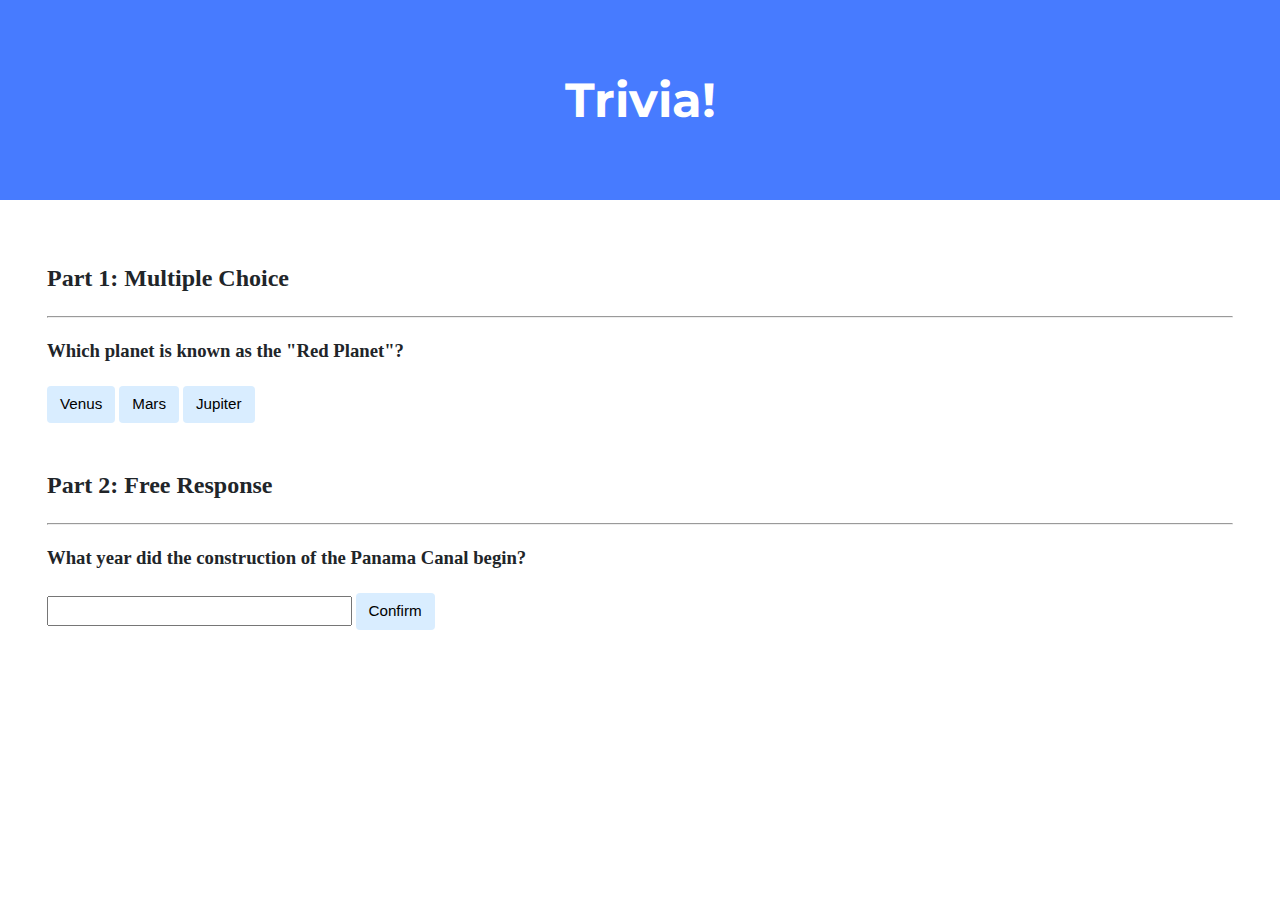
<file: trivia/index.html>
<!DOCTYPE html>

<html lang="en">
    <head>
        <link href="https://fonts.googleapis.com/css2?family=Montserrat:wght@500&display=swap" rel="stylesheet">
        <link href="styles.css" rel="stylesheet">
        <title>Trivia!</title>
        <script>
            //check answers to questions
            document.addEventListener('DOMContentLoaded', function() {
                let wrong_button = document.querySelectorAll('#Venus, #Jupiter')
                wrong_button.forEach(function(element) {
                    element.addEventListener('click', function() {
                        document.getElementById('mc_decision').textContent = 'Incorrect';
                        element.style.backgroundColor='red';
                    });
                });
            });

            document.addEventListener('DOMContentLoaded', function() {
                let right_button = document.querySelector('#Mars')
                right_button.addEventListener('click', function() {
                    document.getElementById('mc_decision').textContent = 'Correct!';
                    right_button.style.backgroundColor = 'green';
                });
            });

            document.addEventListener('DOMContentLoaded', function() {
                let frq_box = document.querySelector('#frq_answer')
                document.querySelector('form').addEventListener('submit', function(e) {
                    if (document.querySelector('#frq_answer').value == '1904')
                    {
                        e.preventDefault();
                        document.getElementById('frq_decision').textContent = 'Correct!';
                        frq_box.style.backgroundColor = 'green';
                    }
                    if (document.querySelector('#frq_answer').value != '1904')
                    {
                        e.preventDefault();
                        document.getElementById('frq_decision').textContent = 'Incorrect';
                        frq_box.style.backgroundColor = 'red';
                    }
                });
            });
        </script>
    </head>
    <body>
        <div class="header">
            <h1>Trivia!</h1>
        </div>

        <div class="container">
            <div class="section">
                <h2>Part 1: Multiple Choice </h2>
                <hr>
                <h3>Which planet is known as the "Red Planet"?</h3>
                <h4 id="mc_decision"></h4>
                <button id="Venus">Venus</button>
                <button id="Mars">Mars</button>
                <button id="Jupiter">Jupiter</button>
            </div>

            <div class="section">
                <h2>Part 2: Free Response</h2>
                <hr>
                <h3>What year did the construction of the Panama Canal begin?</h3>
                <h4 id="frq_decision"></h4>
                <form>
                    <input type="text" autocomplete="off" id="frq_answer">
                    <button>Confirm</button>
                </form>
            </div>
        </div>
    </body>
</html>
</file>
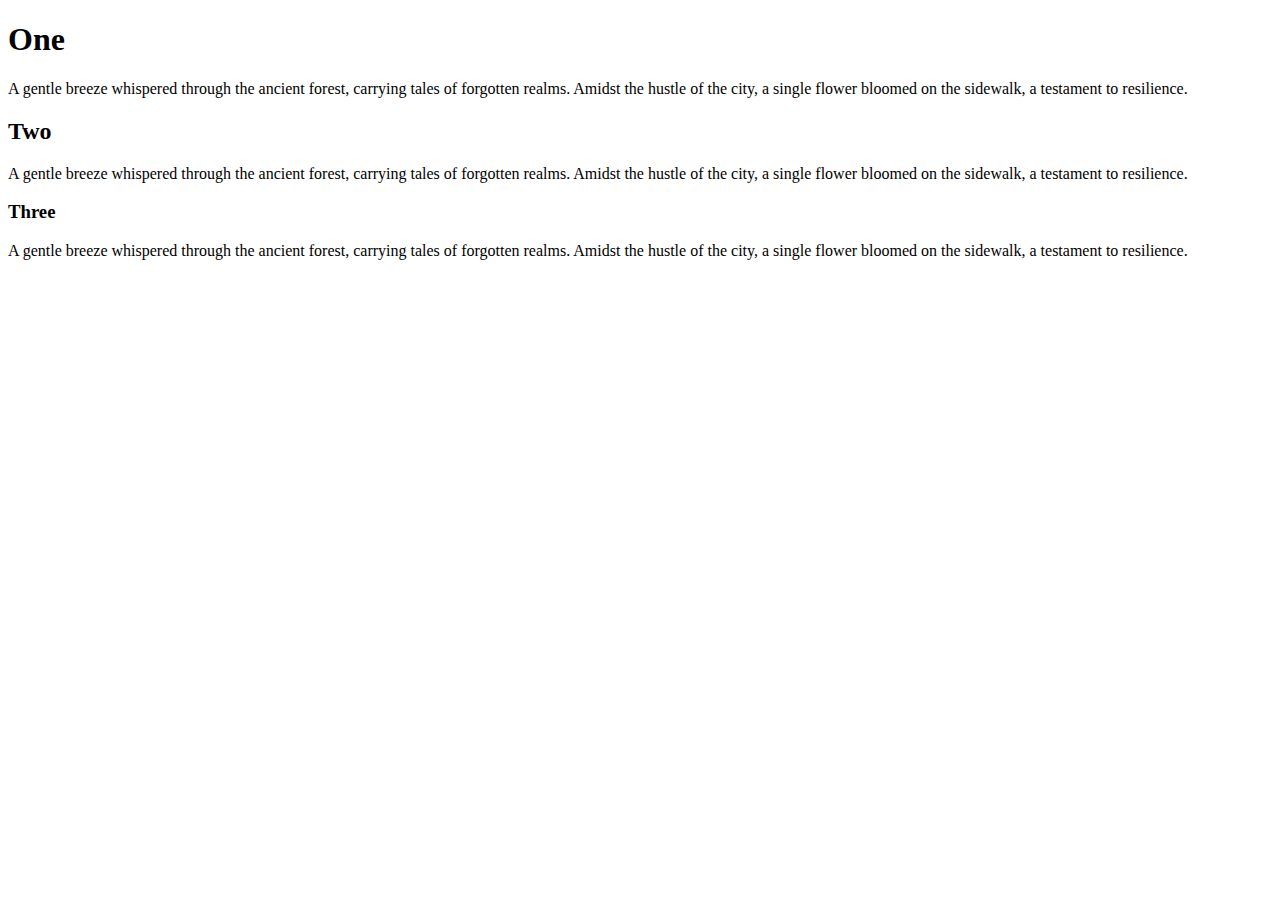
<file: headings.html>
<!DOCTYPE html>

<html lang="en">
    <head>
        <title>
            headings
        </title>
    </head>
    <body>

        <h1>
        One
        </h1>
        <p>
            A gentle breeze whispered through the ancient forest, carrying tales of forgotten realms. Amidst the hustle of the city, a single flower bloomed on the sidewalk, a testament to resilience.
        </p>
        <h2>
        Two
        </h2>
        <p>
            A gentle breeze whispered through the ancient forest, carrying tales of forgotten realms. Amidst the hustle of the city, a single flower bloomed on the sidewalk, a testament to resilience.
        </p>
        <h3>
        Three
        </h3>
        <p>
            A gentle breeze whispered through the ancient forest, carrying tales of forgotten realms. Amidst the hustle of the city, a single flower bloomed on the sidewalk, a testament to resilience.
        </p>

    </body>
</html>
</file>
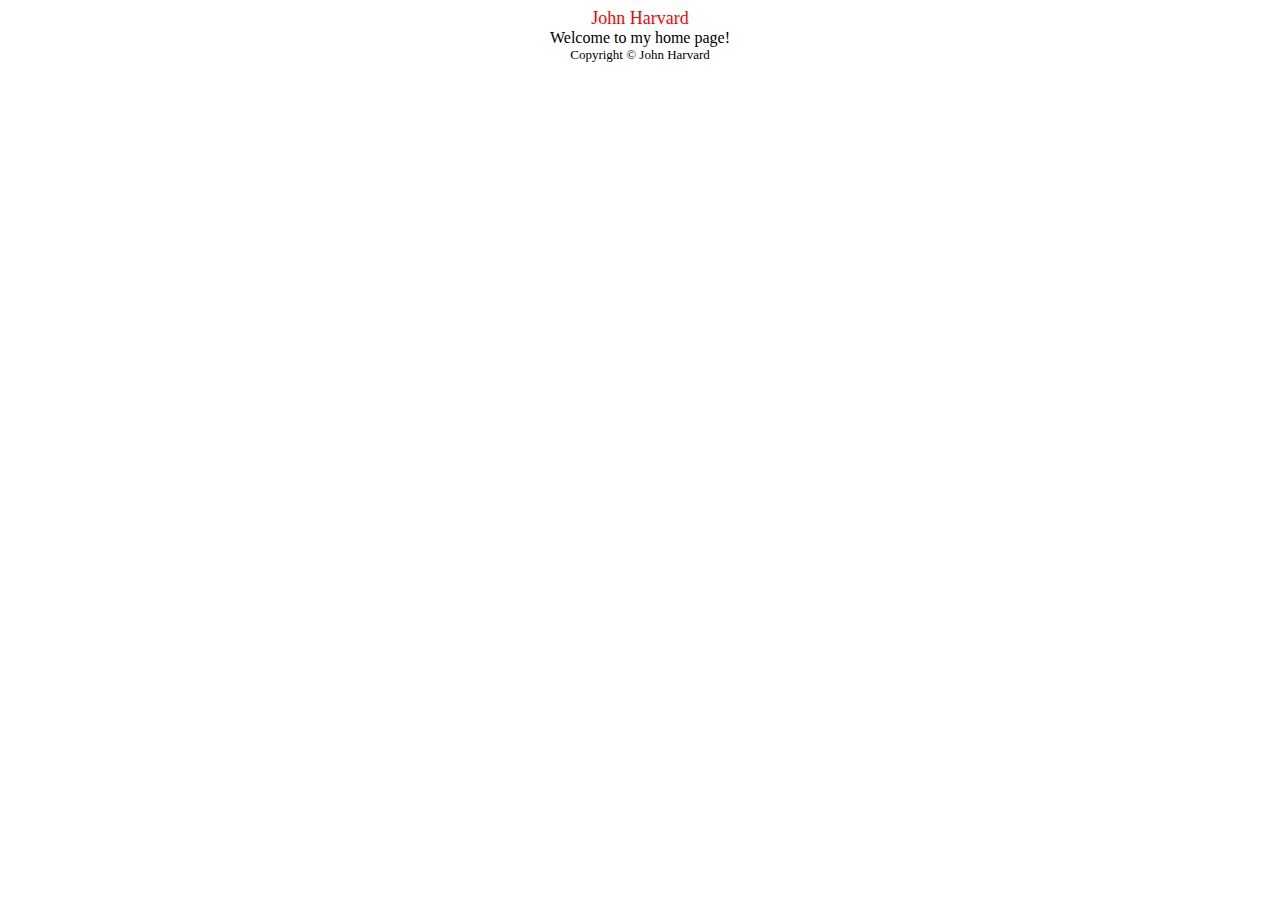
<file: home.html>
<!DOCTYPE html>

<html lang="en">
    <head>
        <link href="home.css" rel="stylesheet">
        <title>home</title>
    </head>

    <body class="centered">
        <header class="large">
            John Harvard
        </header>
        <main class="medium">
            Welcome to my home page!
        </main>
        <footer class="small">
            Copyright &#169; John Harvard
        </footer>
    </body>

</html>
</file>
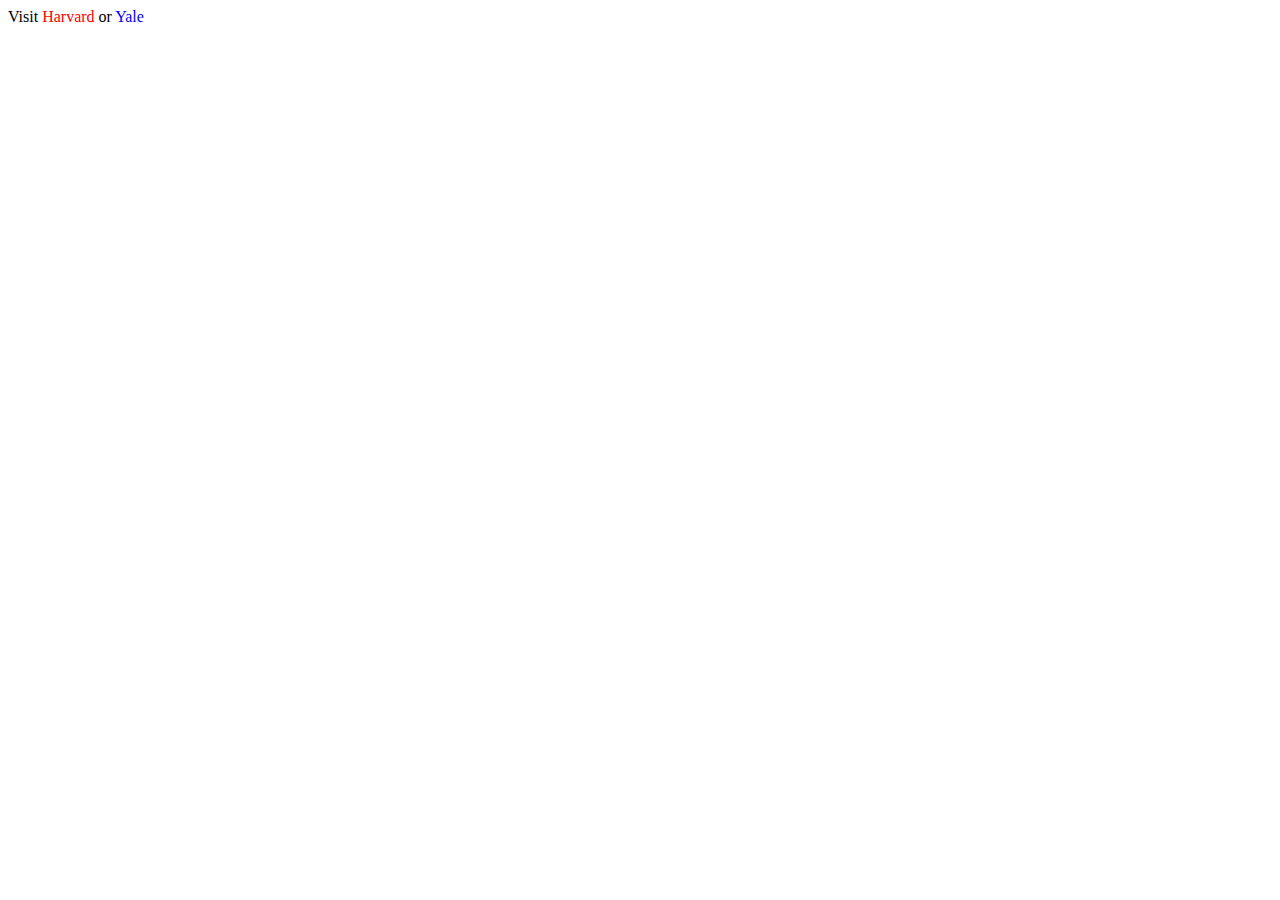
<file: link.html>
<!DOCTYPE html>

<html lang="en">
    <head>
        <style>

            #harvard
            {
                color: red;
            }

            #yale
            {
                color: blue;
            }

            a
            {
                color: red;
                text-decoration: none;
            }

            a:hover
            {
                text-decoration: underline;
            }

        </style>
        <title>link</title>
    </head>
    <body>
        Visit <a href="https://www.harvard.edu/" id="harvard">Harvard</a>
        or <a href="https://www.yale.edu/" id="yale">Yale</a>
    </body>
</html>
</file>
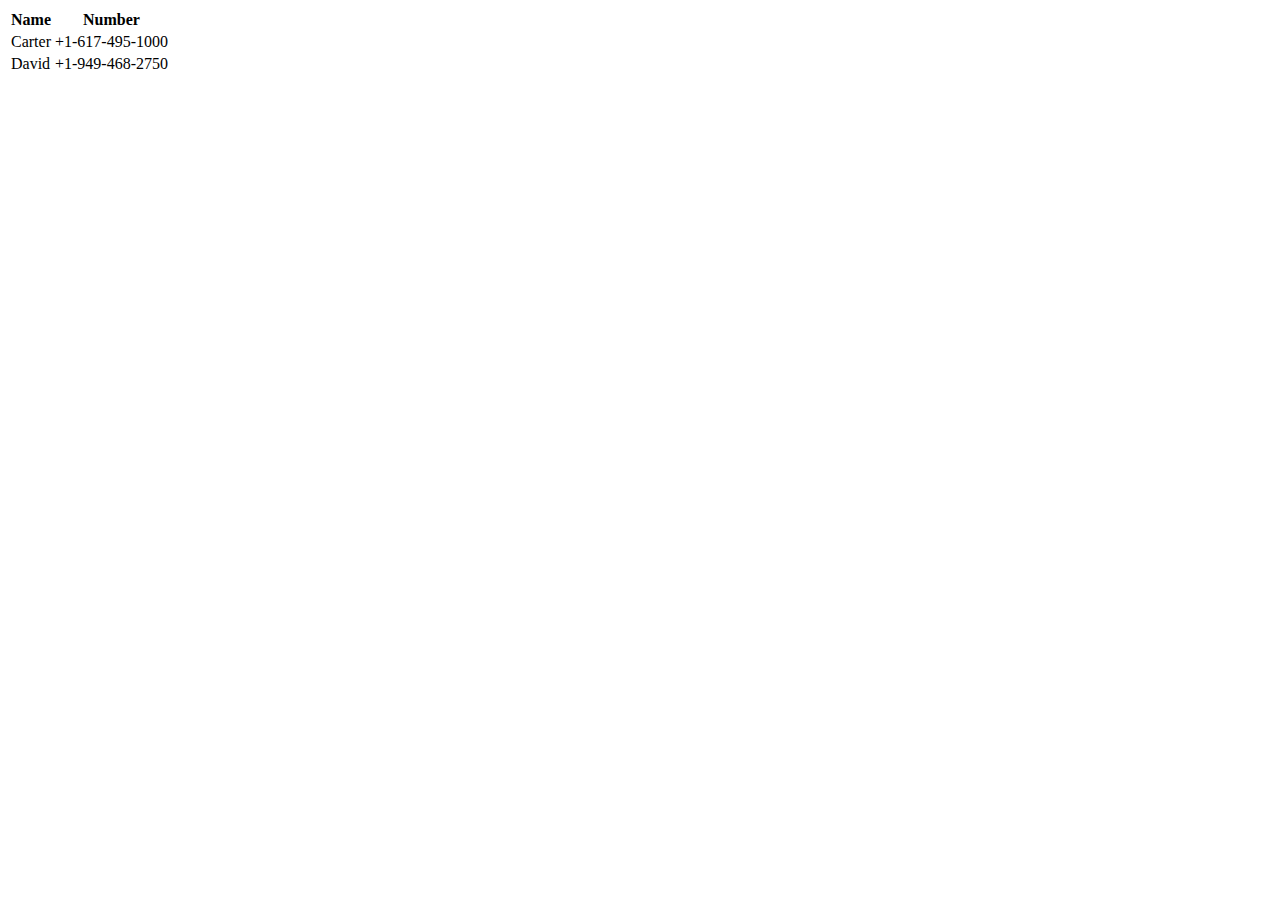
<file: list.html>
<!DOCTYPE html>

<!-- Demonstrates table with Bootstrap -->

<html lang="en">
    <head>
        <link href="https://cdn.jsdelivr.net/npm/bootstrap@5.3.2/dist/css/bootstrap.min.css" rel="stylesheet" integrity="sha384-T3c6CoIi6uLrA9TneNEoa7RxnatzjcDSCmG1MXxSR1GAsXEV/Dwwykc2MPK8M2HN" crossorigin="anonymous">
        <title>phonebook</title>
    </head>
    <body>
        <table class="table">
            <thead>
                <tr>
                    <th scope="col">Name</th>
                    <th scope="col">Number</th>
                </tr>
            </thead>
            <tbody>
                <tr>
                    <td>Carter</td>
                    <td>+1-617-495-1000</td>
                </tr>
                <tr>
                    <td>David</td>
                    <td>+1-949-468-2750</td>
                </tr>
            </tbody>
        </table>
    </body>
</html>
</file>
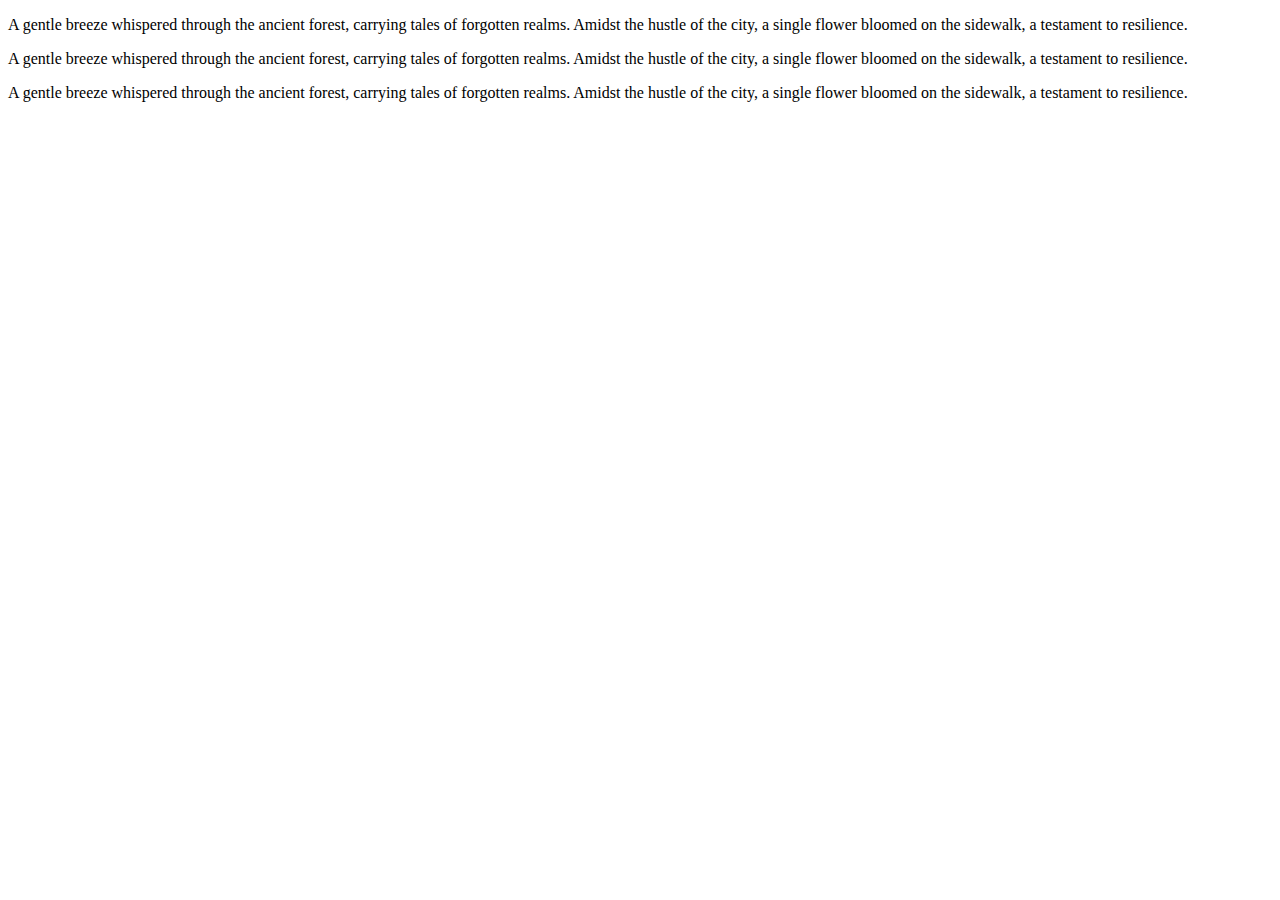
<file: paragraphs.html>
<!DOCTYPE html>

<html lang="en">
    <head>
        <title>
            paragraphs
        </title>
    </head>
    <body>
        <p>
            A gentle breeze whispered through the ancient forest, carrying tales of forgotten realms. Amidst the hustle of the city, a single flower bloomed on the sidewalk, a testament to resilience.
        </p>
        <p>
            A gentle breeze whispered through the ancient forest, carrying tales of forgotten realms. Amidst the hustle of the city, a single flower bloomed on the sidewalk, a testament to resilience.
        </p>
        <p>
            A gentle breeze whispered through the ancient forest, carrying tales of forgotten realms. Amidst the hustle of the city, a single flower bloomed on the sidewalk, a testament to resilience.
        </p>
    </body>
</html>
</file>
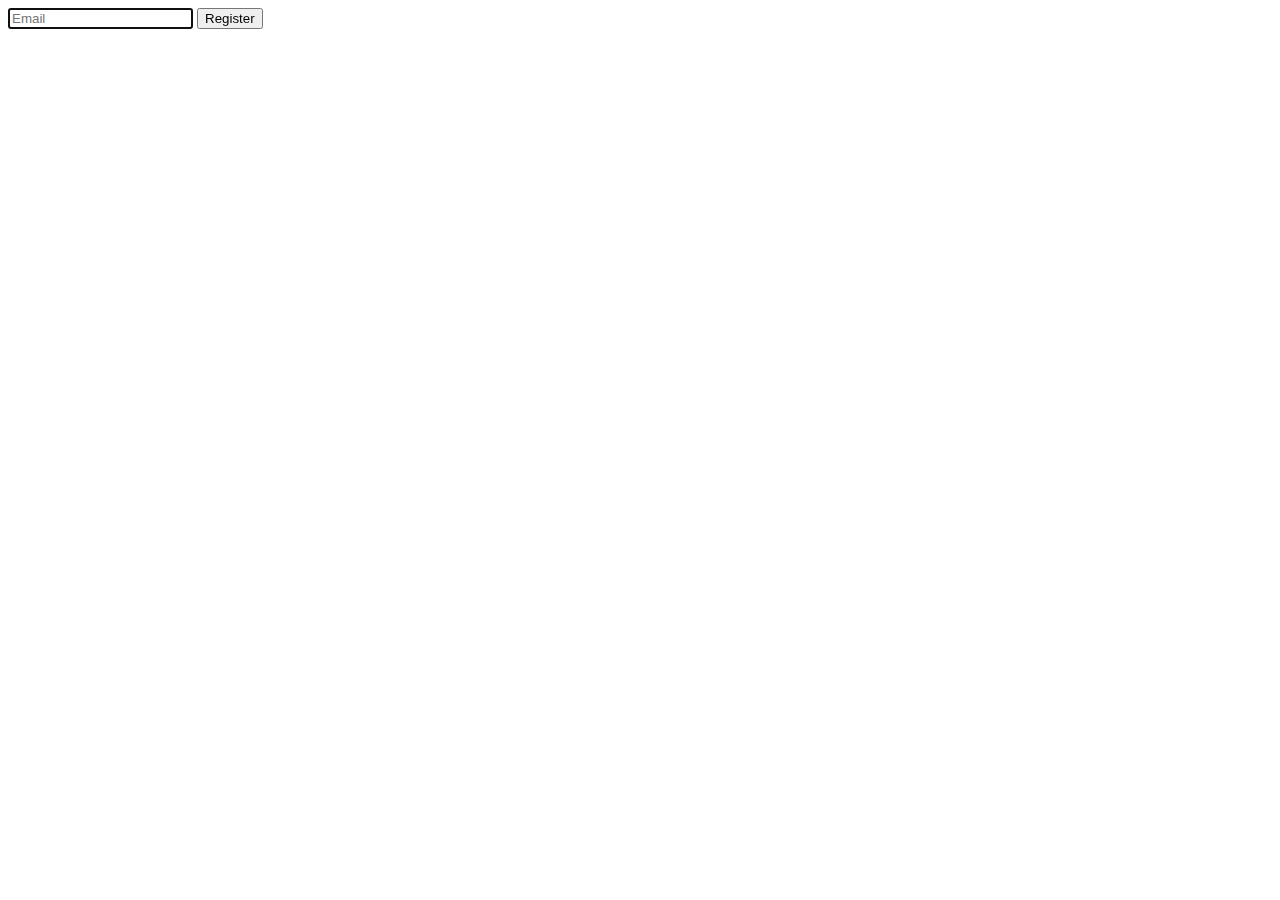
<file: register.html>
<!DOCTYPE html>

<html lang="en">
    <head>
        <title>register</title>
    </head>
    <body>
        <form>
            <input autocomplete="off" autofocus name="email" pattern=".+@.+\.edu" placeholder="Email" type="email">
            <button>Register</button>
        </form>
    </body>
</html>
</file>
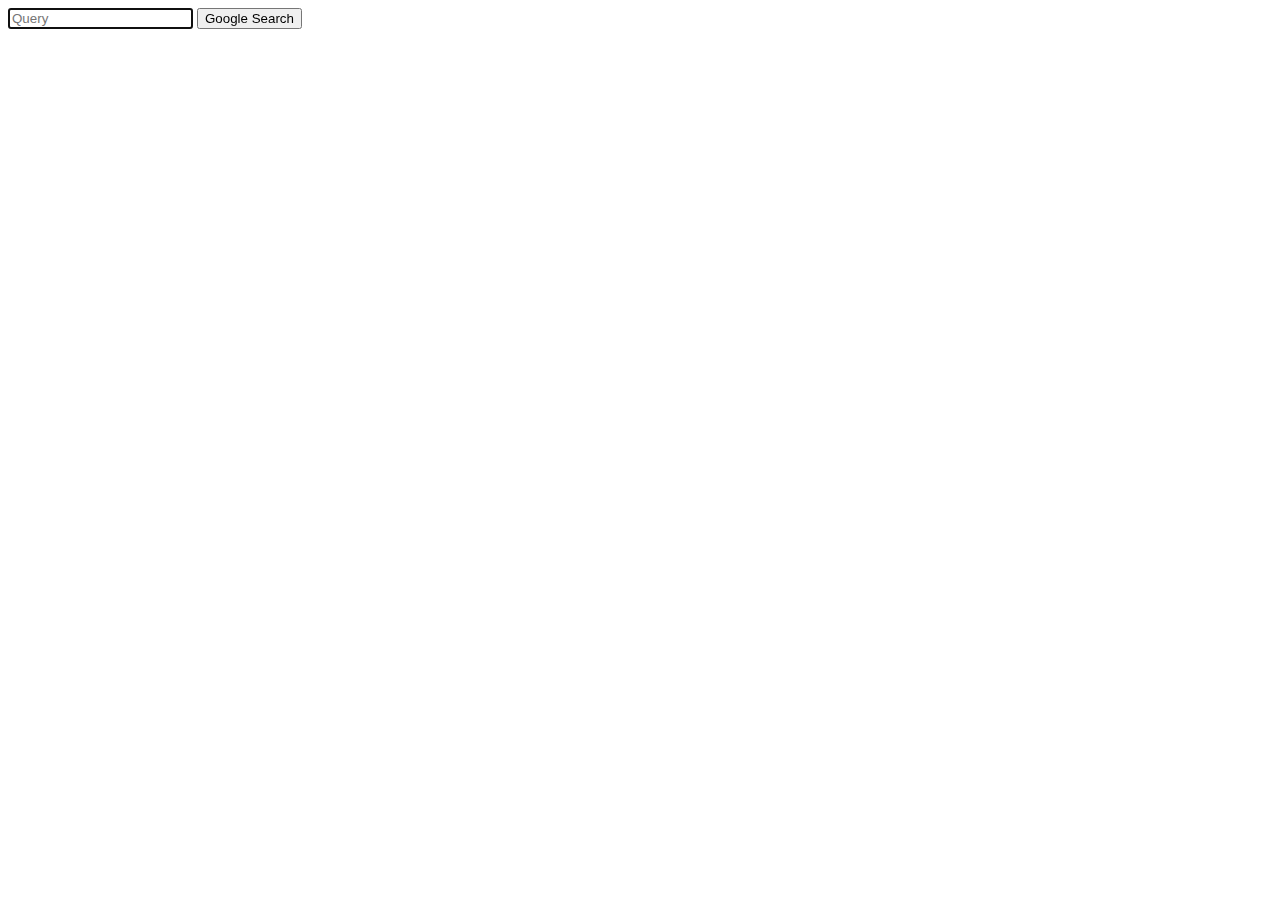
<file: search.html>
<!DOCTYPE html>

<html lang="en">
    <head>
        <title>search</title>
    </head>
    <body>
        <form action="https://www.google.com/search" method="get">
            <input autocomplete="off" autofocus name="q" placeholder="Query" type="search">
            <button>Google Search</button>
        </form>
    </body>
</html>
</file>
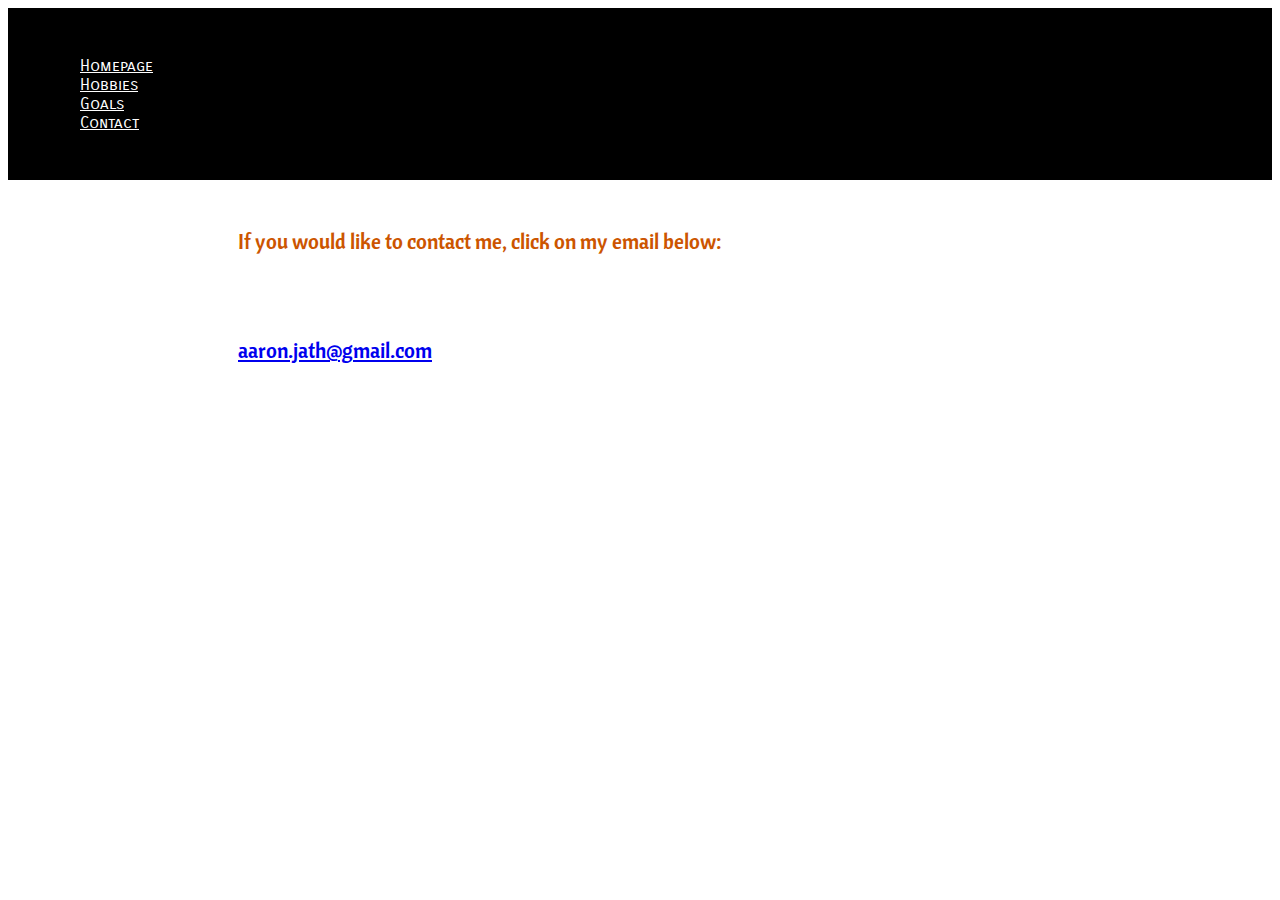
<file: homepage/contact.html>
<!DOCTYPE html>

<head>
    <link rel="preconnect" href="https://fonts.googleapis.com">
    <link rel="preconnect" href="https://fonts.gstatic.com" crossorigin>
    <link href="https://fonts.googleapis.com/css2?family=Cantora+One&display=swap" rel="stylesheet">
    <link rel="preconnect" href="https://fonts.googleapis.com">
    <link rel="preconnect" href="https://fonts.gstatic.com" crossorigin>
    <link href="https://fonts.googleapis.com/css2?family=Carrois+Gothic+SC&display=swap" rel="stylesheet">
    <link href="https://cdn.jsdelivr.net/npm/bootstrap@5.2.3/dist/css/bootstrap.min.css" rel="stylesheet" integrity="sha384-rbsA2VBKQhggwzxH7pPCaAqO46MgnOM80zW1RWuH61DGLwZJEdK2Kadq2F9CUG65" crossorigin="anonymous">
    <script src="https://cdn.jsdelivr.net/npm/bootstrap@5.2.3/dist/js/bootstrap.bundle.min.js" integrity="sha384-kenU1KFdBIe4zVF0s0G1M5b4hcpxyD9F7jL+jjXkk+Q2h455rYXK/7HAuoJl+0I4" crossorigin="anonymous"></script>
    <link href="styles.css" rel="stylesheet">
    <meta name="viewport" content="width=device-width, initial-scale=1.0">
    <title>My Webpage</title>
</head>
<body>
    <header class="header">
        <ul class="nav justify-content-center">
            <li class="nav-item">
              <a class="nav-link active" aria-current="page" href="index.html">Homepage</a>
            </li>
            <li class="nav-item">
              <a class="nav-link" href="hobbies.html">Hobbies</a>
            </li>
            <li class="nav-item">
              <a class="nav-link" href="goals.html">Goals</a>
            </li>
            <li class="nav-item">
              <a class="nav-link" href="contact.html">Contact</a>
            </li>
          </ul>
    </header>
    <section class="contact_body">
        <p>
            If you would like to contact me, click on my email below:
        </p>
        <a href="mailto:aaron.jath@gmail.com">aaron.jath@gmail.com</a>
    </section>
</file>
<file: trivia/styles.css>
body {
    background-color: #fff;
    color: #212529;
    font-size: 1rem;
    font-weight: 400;
    line-height: 1.5;
    margin: 0;
    text-align: left;
}

.container {
    margin-left: auto;
    margin-right: auto;
    padding-left: 15px;
    padding-right: 15px;
}

.header {
    background-color: #477bff;
    color: #fff;
    margin-bottom: 2rem;
    padding: 2rem 1rem;
    text-align: center;
}

.section {
    padding: 0.5rem 2rem 1rem 2rem;
}

.section:hover {
    background-color: #f5f5f5;
    transition: color 2s ease-in-out, background-color 0.15s ease-in-out;
}

h1 {
    font-family: 'Montserrat', sans-serif;
    font-size: 48px;
}

button, input[type="submit"] {
    background-color: #d9edff;
    border: 1px solid transparent;
    border-radius: 0.25rem;
    font-size: 0.95rem;
    font-weight: 400;
    line-height: 1.5;
    padding: 0.375rem 0.75rem;
    text-align: center;
    transition: color 0.15s ease-in-out, background-color 0.15s ease-in-out, border-color 0.15s ease-in-out, box-shadow 0.15s ease-in-out;
    vertical-align: middle;
}


input[type="text"] {
    line-height: 1.8;
    width: 25%;
}

input[type="text"]:hover {
    background-color: #f5f5f5;
    transition: color 2s ease-in-out, background-color 0.15s ease-in-out;
}
</file>
<file: home.css>
.centered
{
    text-align: center;
}

.large
{
    color: red;
    font-size: large;
}

.medium
{
    font-size: medium;
}

.small
{
    font-size: small;
}
</file>
<file: homepage/styles.css>
.header {
    font-family: 'Carrois Gothic SC', sans-serif;
    background-color: #000000;
    padding: 2rem;
    margin-bottom: 3em;
}

.nav-item .nav-link {
    color: white;
}

.text {
    float: left;
    color: white;
    background-color: #82D6F5;
    padding: 200px;
    font-size: 1.5em;
}

.image {
    float: right;
    margin-right: 50px;
    background-color: black;


}

.text_and_image {
    background-color: blue;
}

.hobby_body {
    font-family: "Cantora One", sans-serif;
    font-weight: 400;
    font-size: 1.3em;
    color: #CC5500;
    font-style: normal;
    margin-left: 230px;
}

.contact_body {
    font-family: "Cantora One", sans-serif;
    font-weight: 400;
    font-size: 1.3em;
    color: #CC5500;
    font-style: normal;
    margin-left: 230px;
}

p {
    margin-bottom: 4em;
}

#drum_pic {
    margin-left: 350px;
    margin-bottom: 4em;
}

.list-group-item {
    font-family: "Cantora One", sans-serif;
    font-weight: 400;
    font-size: 2.0em;
    color: #CC5500;
}

#god {
    cursor: pointer;
}

@media (max-width: 600px) {
    #drum_pic {
      width: 100%;
      height: auto;
      margin-left: 0px;
    }
  }


@media (max-width: 600px) {
.image {
    width: 100%;
    height: auto;
    margin-left: 0px;
    }
}
</file>
